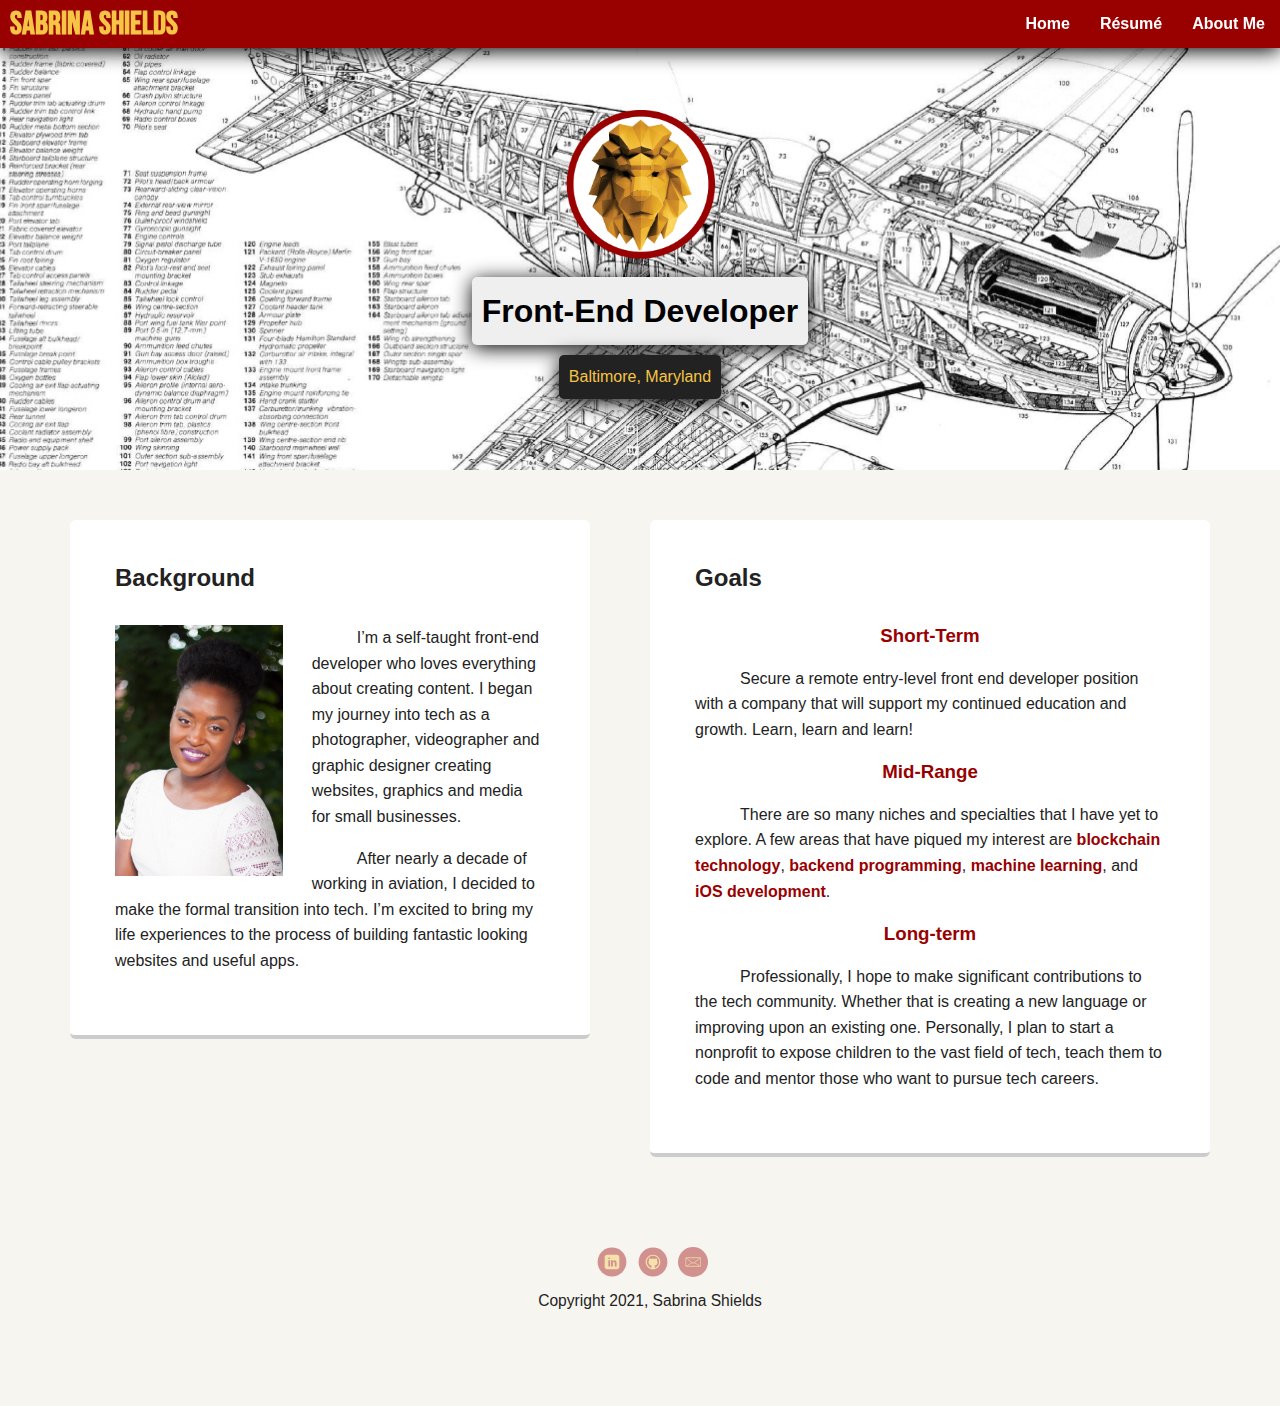
<file: index.html>
<!doctype html>
<html lang="en">
<head>
  <meta charset="utf-8">
  <link rel="preconnect" href="https://fonts.googleapis.com">
  <link rel="preconnect" href="https://fonts.gstatic.com" crossorigin>
  <link href="https://fonts.googleapis.com/css2?family=Bebas+Neue&display=swap" rel="stylesheet">
  <meta name="viewport" content="width=device-width, initial-scale=1.0">
  <title>Sabrina Shields Front-End Developer</title> 
  <link rel="stylesheet" href="styles.css">
  <link rel="icon" type="image/png" href="images/favicon16x16.png" sizes="16x16">
  <link rel="icon" type="image/png" href="images/favicon32x32.png" sizes="32x32">
  <link rel="icon" type="image/png" href="images/favicon96x96.png" sizes="96x96">
</head>
  <body>

    <nav>
        <ul class="nav">
          <li class="name">
            <a href="index.html">Sabrina Shields</a>
          </li>
          <li><a href="index.html">Home</a>
          </li>
          <li><a href="resume.html">R&eacute;sum&eacute;</a>
          </li>
          <li><a href="about-me.html">About Me</a>
          </li>
        </ul>
    </nav>

    <header>
      <img src="images/framed-profile-pic-lionhead.png" alt="MultiFaceted Lion" class="profile-image">
      <h1 class="tag name">Front-End Developer</h1>
      <p class="tag location">Baltimore, Maryland</p>
    </header>

    <main class="flex">
      <section class="home">
        <h2>Background</h2>
        <img src="images/headshot.jpg" alt="headshot of a smiling woman in a white dress">
        <p>I’m a self-taught front-end developer who loves everything about creating content. I began my journey into tech as a photographer, videographer and graphic designer creating websites, graphics and media for small businesses.</p> 
        <p>After nearly a decade of working in aviation, I decided to make the formal transition into tech. I’m excited to bring my life experiences to the process of building fantastic looking websites and useful apps.</p>
        
      </section>

      <section class="home">
        <h2>Goals</h2>
        <h3 class="goals">Short-Term</h3>
        <p>Secure a remote entry-level front end developer position with a company that will support my continued education and growth. Learn, learn and learn!</p> 
        <h3 class="goals">Mid-Range</h3>
        <p>There are so many niches and specialties that I have yet to explore. A few areas that have piqued my interest are <strong>blockchain technology</strong>, <strong>backend programming</strong>, <strong>machine learning</strong>, and <strong>iOS development</strong>.</p> 
        <h3 class="goals">Long-term</h3>
        <p>Professionally, I hope to make significant contributions to the tech community. Whether that is creating a new language or improving upon an existing one. Personally, I plan to start a nonprofit to expose children to the vast field of tech, teach them to code and mentor those who want to pursue tech careers.</p>
      </section>

    </main>
    <footer>
      <ul>
        <li><a target="_blank" href="https://www.linkedin.com/in/sabrina-shields-92120b68/" class="social linkedin">LinkedIn</a>
        </li>
        <li><a target="_blank" href="https://github.com/brishields" class="social github">Github</a>
        </li>
        <li><a target="_blank" href="mailto:shields.sabrina@gmail.com" class="social email">Email</a>
        </li>
      </ul>
      <p class="copyright">Copyright 2021, Sabrina Shields</p>
    </footer>
  </body>
  </html>
</file>
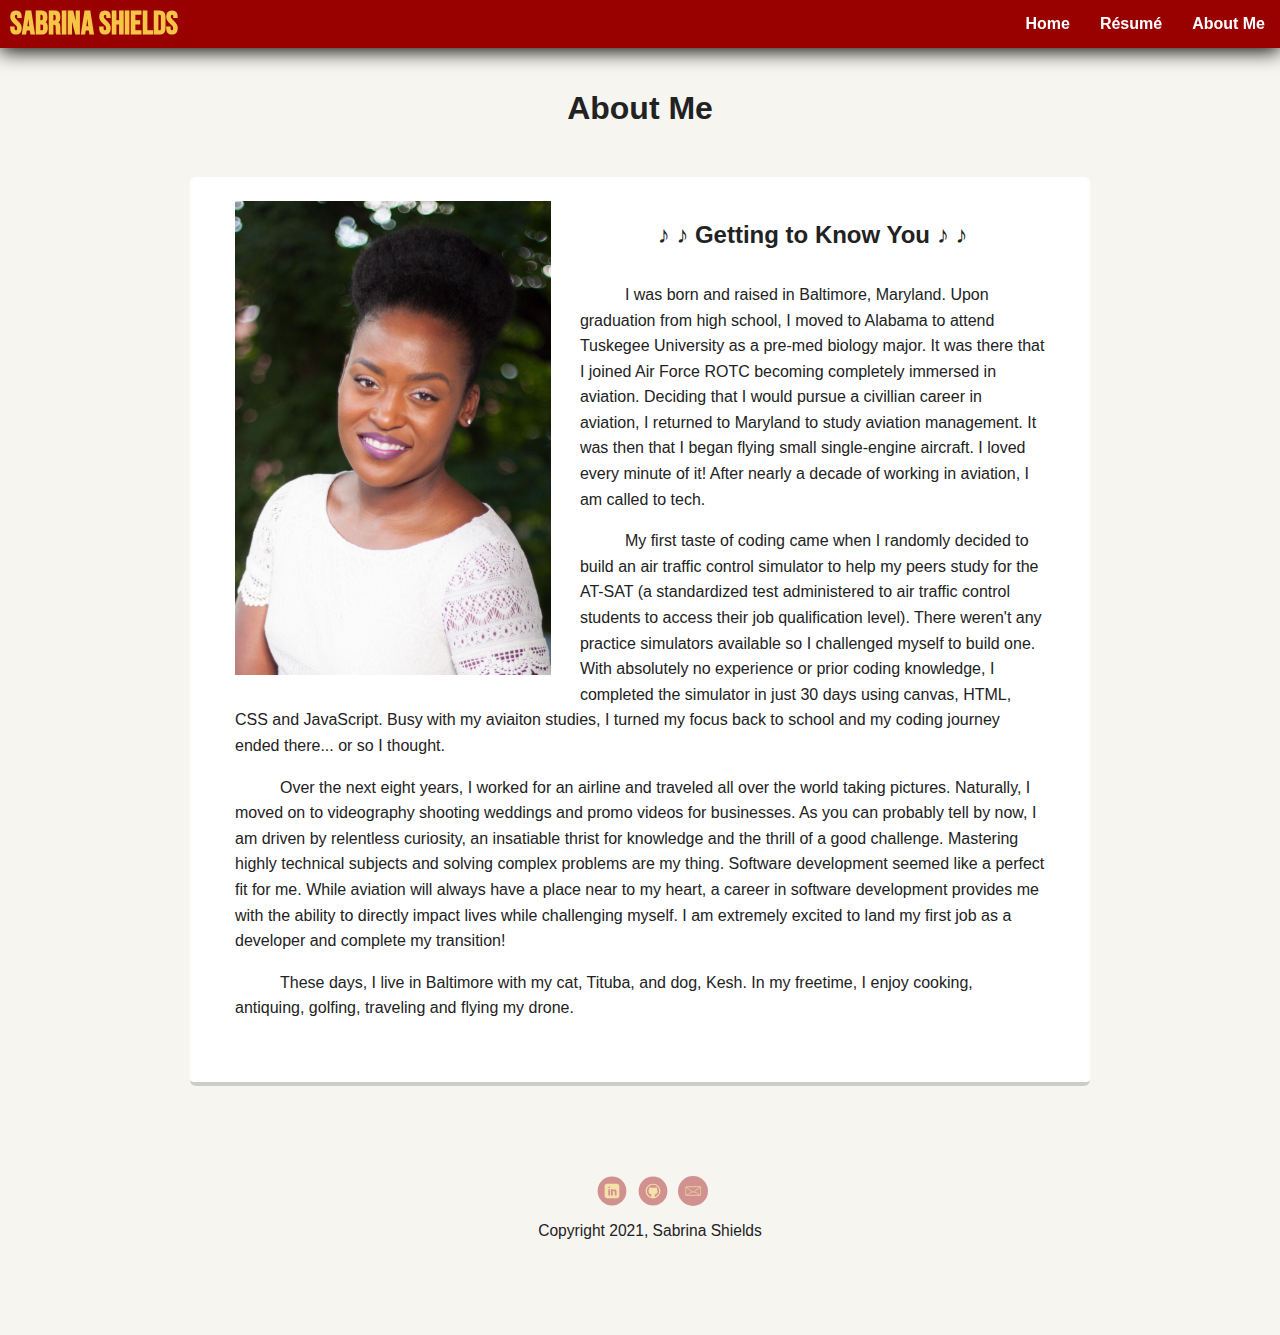
<file: about-me.html>
<!doctype html>
<html lang="en">
<head>
  <meta charset="utf-8">
  <link rel="preconnect" href="https://fonts.googleapis.com">
  <link rel="preconnect" href="https://fonts.gstatic.com" crossorigin>
  <link href="https://fonts.googleapis.com/css2?family=Bebas+Neue&display=swap" rel="stylesheet">
  <meta name="viewport" content="width=device-width, initial-scale=1.0">
  <title>About Me</title> 
  <link rel="stylesheet" href="styles.css">
  <link rel="icon" type="image/png" href="images/favicon16x16.png" sizes="16x16">
  <link rel="icon" type="image/png" href="images/favicon32x32.png" sizes="32x32">
  <link rel="icon" type="image/png" href="images/favicon96x96.png" sizes="96x96">
</head>
  <body>

    <nav>
        <ul class="nav">
          <li class="name">
            <a href="index.html">Sabrina Shields</a>
          </li>
          <li><a href="index.html">Home</a></li>
          <li><a href="resume.html">R&eacute;sum&eacute;</a></li>
          <li><a href="about-me.html">About Me</a></li>
        </ul>
    </nav>
<h1 class="page-heading">About Me</h1>
    <main class="flex">
      <section class="about-me">
       <img src="images/headshot.jpg" alt="headshot of a smiling woman in a white dress">
       <h2 class="about-heading">&#9834; &#9834; Getting to Know You &#9834; &#9834;</h2>
       <p>I was born and raised in Baltimore, Maryland. Upon graduation from high school, I moved to Alabama
       to attend Tuskegee University as a pre-med biology major. It was there that I joined Air Force ROTC
       becoming completely immersed in aviation. Deciding that I would pursue a civillian career in aviation, I returned to Maryland
       to study aviation management. It was then that I began flying small single-engine aircraft. I loved every
       minute of it! After nearly a decade of working in aviation, I am called to tech.</p>
       <p>My first taste of coding came when I randomly decided to build an air traffic control simulator to help my peers study
       for the AT-SAT (a standardized test administered to air traffic control students to access their job qualification level). 
       There weren't any practice simulators available so I challenged myself to build one. With absolutely no experience or 
       prior coding knowledge, I completed the simulator in just 30 days using canvas,
        HTML, CSS and JavaScript. Busy with my aviaiton studies, I turned my focus back to school and my coding journey ended there... or so I thought.</p>
       <p>Over the next eight years, I worked for an airline and 
       traveled all over the world taking pictures. Naturally, I moved on to videography shooting weddings and promo videos for businesses. As you
       can probably tell by now, I am driven by relentless curiosity, an insatiable thrist for knowledge and the thrill of a good challenge.
       Mastering highly technical subjects and solving complex problems are my thing. Software development
       seemed like a perfect fit for me. While aviation will always have a place near to my heart, a career in software development 
       provides me with the ability to directly impact lives while challenging myself. I am extremely excited to land my first job as a developer and complete my transition!</p>
      <p>These days, I live in Baltimore with my cat, Tituba, and dog, Kesh. In my freetime, I enjoy cooking, antiquing, golfing, 
         traveling and flying my drone.</p>
      </section>

    </main>
    <footer>
      <ul>
        <li><a target="_blank" href="https://www.linkedin.com/in/sabrina-shields-92120b68/" class="social linkedin">LinkedIn</a></li>
        <li><a target="_blank" href="https://github.com/brishields" class="social github">Github</a></li>
        <li><a target="_blank" href="mailto:shields.sabrina@gmail.com" class="social email">Email</a></li>
      </ul>
      <p class="copyright">Copyright 2021, Sabrina Shields</p>
    </footer>
  </body>
  </html>
</file>
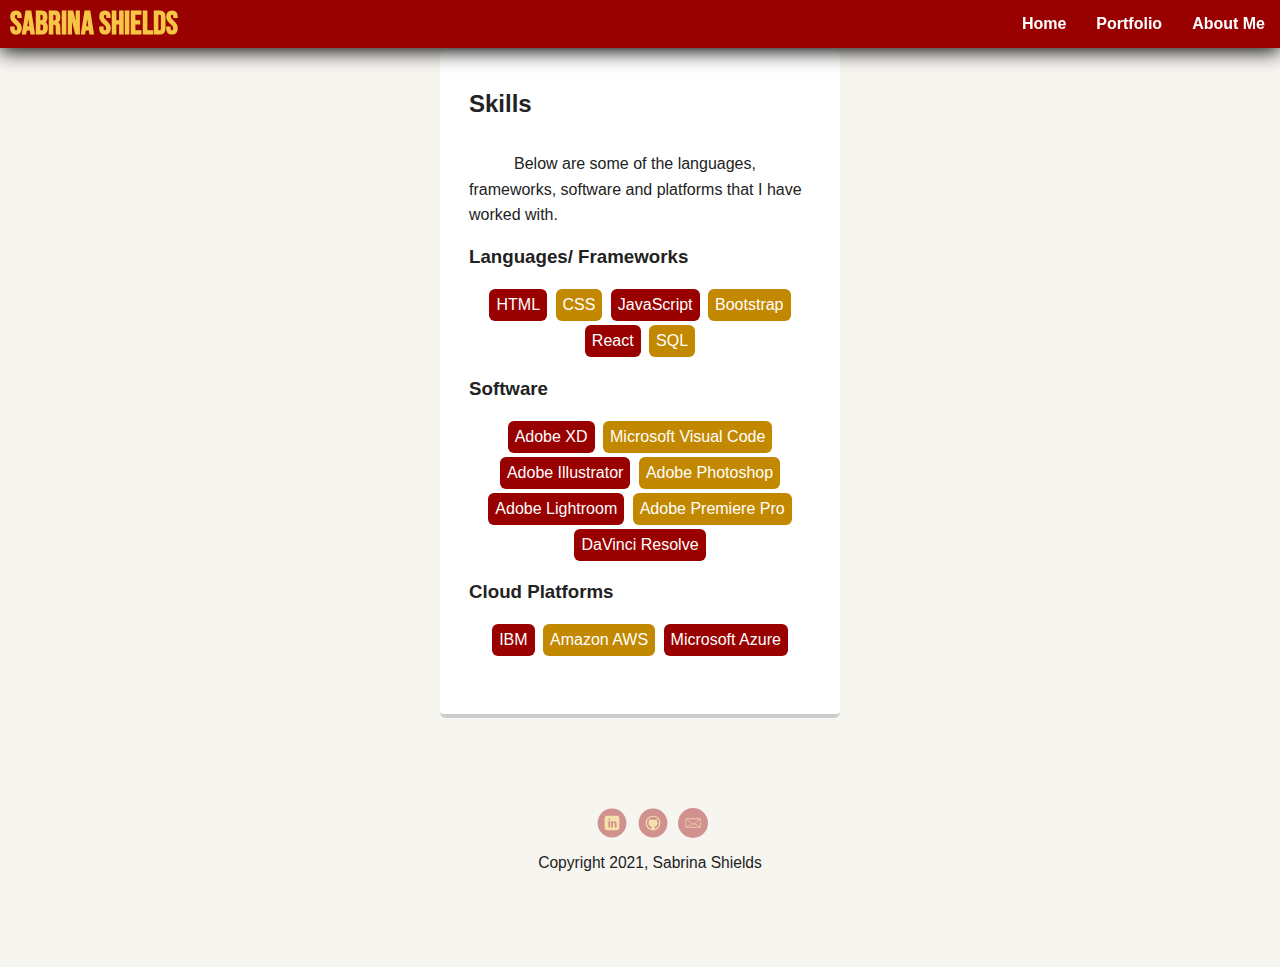
<file: portfolio.html>
<!doctype html>
<html lang="en">
<head>
  <meta charset="utf-8">
  <link rel="preconnect" href="https://fonts.googleapis.com">
  <link rel="preconnect" href="https://fonts.gstatic.com" crossorigin>
  <link href="https://fonts.googleapis.com/css2?family=Bebas+Neue&display=swap" rel="stylesheet">
  <meta name="viewport" content="width=device-width, initial-scale=1.0">
  <title>Sabrina's Portfolio</title> 
  <link rel="stylesheet" href="styles.css">
  <link rel="icon" type="image/png" href="images/favicon16x16.png" sizes="16x16">
  <link rel="icon" type="image/png" href="images/favicon32x32.png" sizes="32x32">
  <link rel="icon" type="image/png" href="images/favicon96x96.png" sizes="96x96">
</head>
  <body>

    <nav>
        <ul class="nav">
          <li class="name">
            <a href="index.html">Sabrina Shields</a>
          </li>
          <li><a href="index.html">Home</a></li>
          <li><a href="portfolio.html">Portfolio</a></li>
          <li><a href="about-me.html">About Me</a></li>
        </ul>
    </nav>

    <main class="flex">

        <section>
            <h2>Skills</h2>
            <p>Below are some of the languages, frameworks, software and platforms that I have worked with.</p>
            <h3>Languages/ Frameworks</h3>
            <ul class="skills">
              <li>HTML</li>
              <li>CSS</li>
              <li>JavaScript</li>
              <li>Bootstrap</li>
              <li>React</li>
              <li>SQL</li>
            </ul>
    
            <h3>Software</h3>
            <ul class="skills">
              <li>Adobe XD</li>
              <li>Microsoft Visual Code</li>
              <li>Adobe Illustrator</li>
              <li>Adobe Photoshop</li>
              <li>Adobe Lightroom</li>
              <li>Adobe Premiere Pro</li>
              <li>DaVinci Resolve</li>
              </ul>
    
              <h3>Cloud Platforms</h3>
            <ul class="skills">
              <li>IBM</li>
              <li>Amazon AWS</li>
              <li>Microsoft Azure</li>
    
            </ul>
           
          </section> 

    </main>
    <footer>
      <ul>
        <li><a target="_blank" href="https://www.linkedin.com/in/sabrina-shields-92120b68/" class="social linkedin">LinkedIn</a></li>
        <li><a target="_blank" href="https://github.com/brishields" class="social github">Github</a></li>
        <li><a target="_blank" href="mailto:shields.sabrina@gmail.com" class="social email">Email</a></li>
      </ul>
      <p class="copyright">Copyright 2021, Sabrina Shields</p>
    </footer>
  </body>
  </html>
</file>
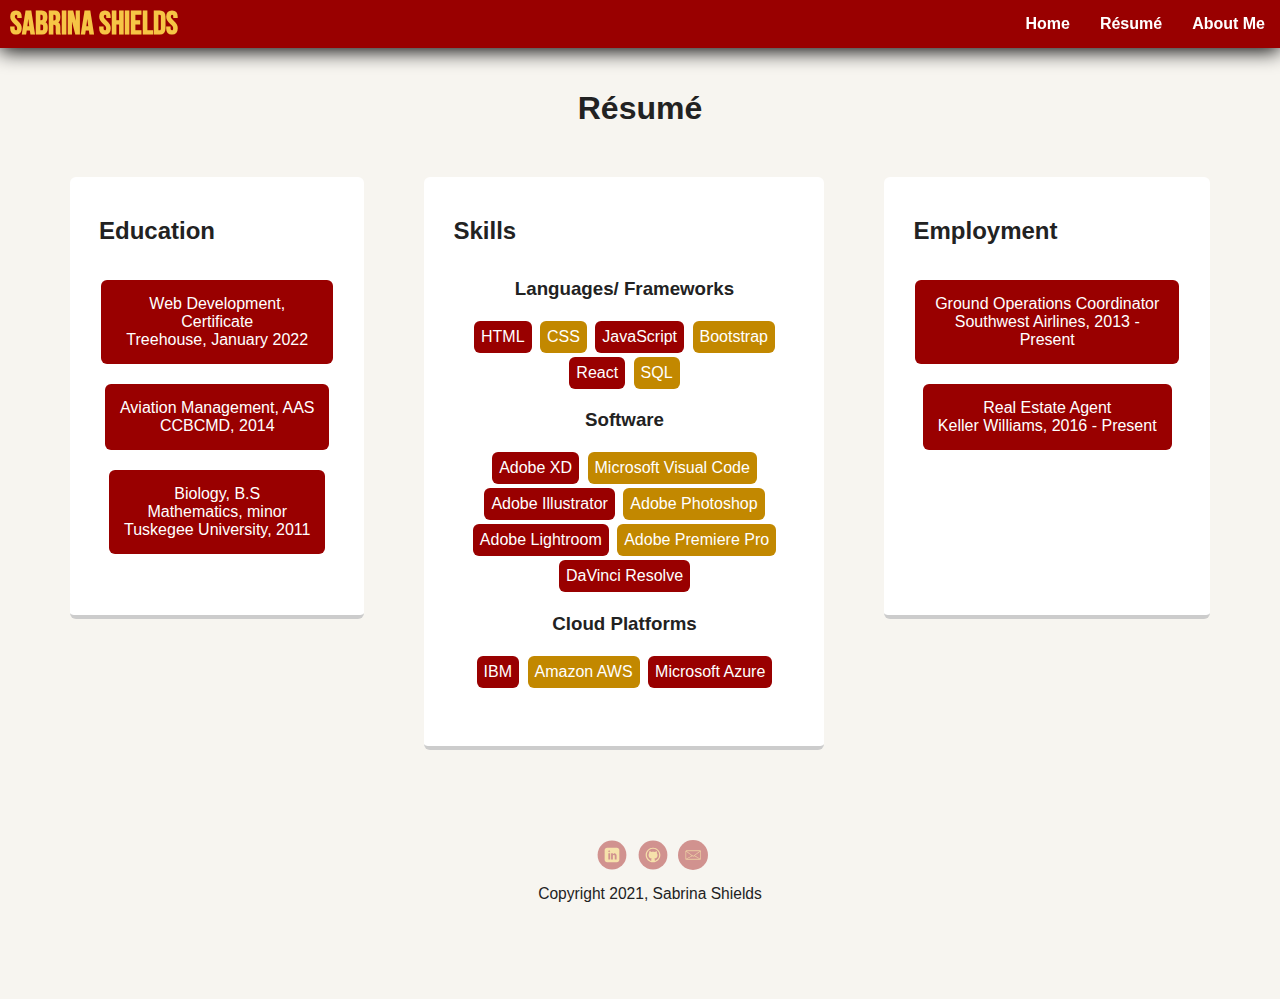
<file: resume.html>
<!doctype html>
<html lang="en" translate="no">
<head>
  <meta charset="utf-8">
  <meta name="google" content="notranslate"/> <!-- Resume with accents triggers the Google translate popup. This disables it. -->
  <link rel="preconnect" href="https://fonts.googleapis.com">
  <link rel="preconnect" href="https://fonts.gstatic.com" crossorigin>
  <link href="https://fonts.googleapis.com/css2?family=Bebas+Neue&display=swap" rel="stylesheet">
  <meta name="viewport" content="width=device-width, initial-scale=1.0">
  <title>Sabrina's R&eacute;sum&eacute;</title> 
  <link rel="stylesheet" href="styles.css">
  <link rel="icon" type="image/png" href="images/favicon16x16.png" sizes="16x16">
  <link rel="icon" type="image/png" href="images/favicon32x32.png" sizes="32x32">
  <link rel="icon" type="image/png" href="images/favicon96x96.png" sizes="96x96">
</head>
  <body>

    <nav>
        <ul class="nav">
          <li class="name">
            <a href="index.html">Sabrina Shields</a>
          </li>
          <li><a href="index.html">Home</a></li>
          <li><a href="resume.html">R&eacute;sum&eacute;</a></li>
          <li><a href="about-me.html">About Me</a></li>
        </ul>
    </nav>
    <h1 class="page-heading">R&eacute;sum&eacute;</h1>
    <main class="flex">
        <section>
            <h2>Education</h2>
            <ul class="creds">
              <li>Web Development, Certificate<br>
                Treehouse, January 2022</li>
            </ul>            
            <ul class="creds">
              <li>Aviation Management, AAS<br>
                CCBCMD, 2014</li>
            </ul>            
            <ul class="creds">
              <li>Biology, B.S<br>
                Mathematics, minor<br>
                Tuskegee University, 2011</li>
            </ul>
          </section>
          <section>
            <h2>Skills</h2>
            <h3 class=skills-header>Languages/ Frameworks</h3>
            <ul class="skills">
              <li>HTML</li>
              <li>CSS</li>
              <li>JavaScript</li>
              <li>Bootstrap</li>
              <li>React</li>
              <li>SQL</li>
            </ul>
    
            <h3 class="skills-header">Software</h3>
            <ul class="skills">
              <li>Adobe XD</li>
              <li>Microsoft Visual Code</li>
              <li>Adobe Illustrator</li>
              <li>Adobe Photoshop</li>
              <li>Adobe Lightroom</li>
              <li>Adobe Premiere Pro</li>
              <li>DaVinci Resolve</li>
              </ul>
    
              <h3 class="skills-header">Cloud Platforms</h3>
            <ul class="skills">
              <li>IBM</li>
              <li>Amazon AWS</li>
              <li>Microsoft Azure</li>
    
            </ul>
           
          </section> 
          <section>
            <h2>Employment</h2>
            <ul class="creds">
              <li>Ground Operations Coordinator<br>
                Southwest Airlines, 2013 - Present</li>
            </ul>
            <ul class="creds">
              <li>Real Estate Agent<br>
                Keller Williams, 2016 - Present</li>
            </ul>

          </section>

    </main>
    <footer>
      <ul>
        <li><a target="_blank" href="https://www.linkedin.com/in/sabrina-shields-92120b68/" class="social linkedin">LinkedIn</a></li>
        <li><a target="_blank" href="https://github.com/brishields" class="social github">Github</a></li>
        <li><a target="_blank" href="mailto:shields.sabrina@gmail.com" class="social email">Email</a></li>
      </ul>
      <p class="copyright">Copyright 2021, Sabrina Shields</p>
    </footer>
  </body>
  </html>
</file>
<file: styles.css>
/* Global Layout Set-up */
* { 
  box-sizing: border-box;
}
  
body {
  margin: 0;
  padding: 0;
  text-align: center;
  font-family: 'Roboto', sans-serif;
  color: #222;
  background: #f7f5f0;
}
/* Link Styles */

 a {
  text-decoration: none;
  color: white;
} 


/* Section Styles */

nav {
  width: 100%;
  background: #990000;
  position: fixed;
  text-align: center;
  display: block;
  box-shadow: 0px 3px 20px 0px black;
}

.nav {
  display: flex;
  justify-content: space-around;
  font-weight: 700;
  list-style-type: none;
  margin: 0 auto;
  padding: 0;
}

.nav .name {
    display: block;
    width: 50%;
    margin-right: auto;
    color: #F6C545;
    font-family: 'Bebas Neue', cursive;
    font-size: 2em;
    padding-top: 5px;
    text-align: left;
    padding-left:10px;
  }

  .nav .name a {
    color:#F6C545;
  }

  .nav .name a:hover {
    color: white;
  }

.nav li:nth-child(2){
  padding: 15px;
  color: white;
}

.nav li:nth-child(3){
  padding: 15px;
  color: white;
}

.nav li:nth-child(4){
  padding: 15px;
  color: white;
}

.nav a {
  transition: all .5s;
}

.nav a:hover {
  color:#F6C545;
}

a:active {
  color: #F6C545;
}

header {
  text-align: center;
  background: url('images/North-American-P-51.jpg') no-repeat top center ;
  background-size: cover;
  overflow: hidden;
  padding-top: 60px;

}

header {
  line-height: 1.5;
}

header .profile-image {
  margin-top: 50px;
  width: 150px;
  height: 150px;
  transition: transform .7s;
}

header .profile-image:hover {
  transform: scale(1.13) rotate(5deg);
}

.tag {
  background-color: #efefef;
  color: black;
  padding: 10px;
  border-radius: 5px;
  display: table;
  margin: 10px auto;
  box-shadow: 0px 3px 20px 0px black;

} 

h1.tag.name {
  transition: transform .5s;
}

h1.tag.name:hover {
  transform: scale(1.05) translatey(-5px);
}

.location {
  background-color: #222;
  color: #F6C545;
}

section {
  margin: 30px;
  padding: 20px 29px 40px;
  max-width: 400px;
  min-height: 442px;
  text-align: left;
  background: #fff;
  border-bottom: 4px solid #ccc;
  border-radius: 6px;
  transition: all .5s;
}

section:hover {
  border-color: #C28800;
}

section.home {
  max-width: 600px;
  padding: 24px 45px 45px;
}

section img {
  float:left;
  display: block;
  width: 39%;
  Height: auto;
  margin-right: 29px;
  margin-bottom: 8px;
}

section.about-me {
  max-width: 900px;
  padding: 24px 45px 45px;
}

ul.skills {
  padding: 0;
  text-align: center;
}

ul.creds {
  padding-inline-start: 0;
  text-align: center;
}

.creds li {
  border-radius: 6px;
  display: inline-block;
  background: #990000;
  color: white;
  padding: 15px;
  margin: 2px;
}

.skills li {
  border-radius: 6px;
  display: inline-block;
  background: #C28800;
  color: white;
  padding: 7px;
  margin: 2px;
}
.skills li:nth-child(odd) {
  background: #990000;
}

#skills {
  display: block;
  width: 100%;
}

.skills-header {
  text-align: center;
}

.page-heading {
    margin-top: 0;
    padding-top: 90px;
    margin-bottom: 0;
}

.about-heading {
  text-align: center;
}

h2 {
  margin-bottom: 33px;
}

.goals {
  text-align: center;
  color:#990000;
}

strong {
  color:#990000;
}

footer {
  width: 100%;
  min-height: 30px;
  padding: 20px 0 40px 20px;
}

footer .copyright {
  top: -8px;
  font-size: .75em;
}

footer ul {
  list-style-type: none;
  margin: 0;
  padding: 0;
}

footer ul li {
  display: inline-block;
}

a.social {
  display: inline-block;
  text-indent: -9999px;
  margin-left: 5px;
  width: 30px;
  height: 30px;
  background-size: 30px 30px;
  opacity: .4;
  transition: all .5s;
}

a.email {
  background-image: url(images/email-icon.svg);
}

a.linkedin {
  background-image: url(images/linkedin.svg);
}

a.github {
  background-image: url(images/github.svg);
}

a.social:hover {
  opacity: 1;
}

.clearfix {
  clear: both;
}

/* Styles for larger screens */
@media screen and (min-width: 720px) {
  
  .flex {
      display: -ms-flexbox;      /* TWEENER - IE 10 */
      display: flex; 
      max-width: 1200px;
      -ms-flex-pack: distribute;
      justify-content: space-around;
      align-items: flex-start;
      margin: 0 auto;
  }

  header {
    min-height: 470px;
  }

  .nav-box {
    padding: 0 30px;
  }


  main {
    padding-top: 20px;
  }

  main p {
    text-indent: 45px;
    line-height: 1.6em;
  }

  footer {
    font-size: 1.3em;
    max-width: 1200px;
    margin: 40px auto;
  }

}
</file>
